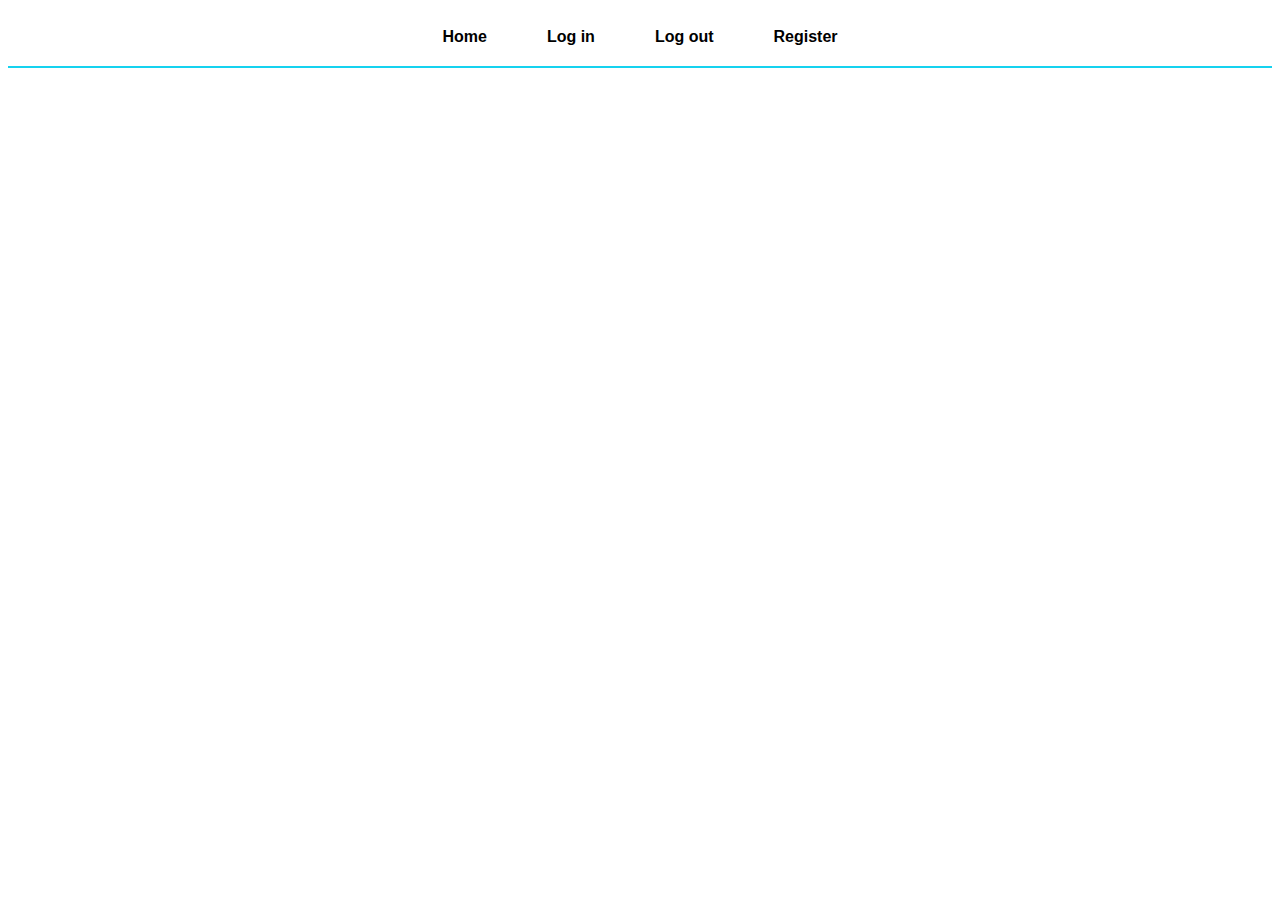
<file: index.html>
<!DOCTYPE html>
<html lang="en">
<head>
    <meta charset="UTF-8">
    <meta name="viewport" content="width=device-width, initial-scale=1.0">
    <title>Typing Master</title>
    <link rel="stylesheet" href="index.css">
</head>
<body>

    <div class="container">
        <nav>
            <ul>
                <li>Home</li>
                <li>Log in</li>
                <li>Log out</li>
                <li>Register</li>
            </ul>
        </nav>
    </div>
    
</body>
</html>
</file>
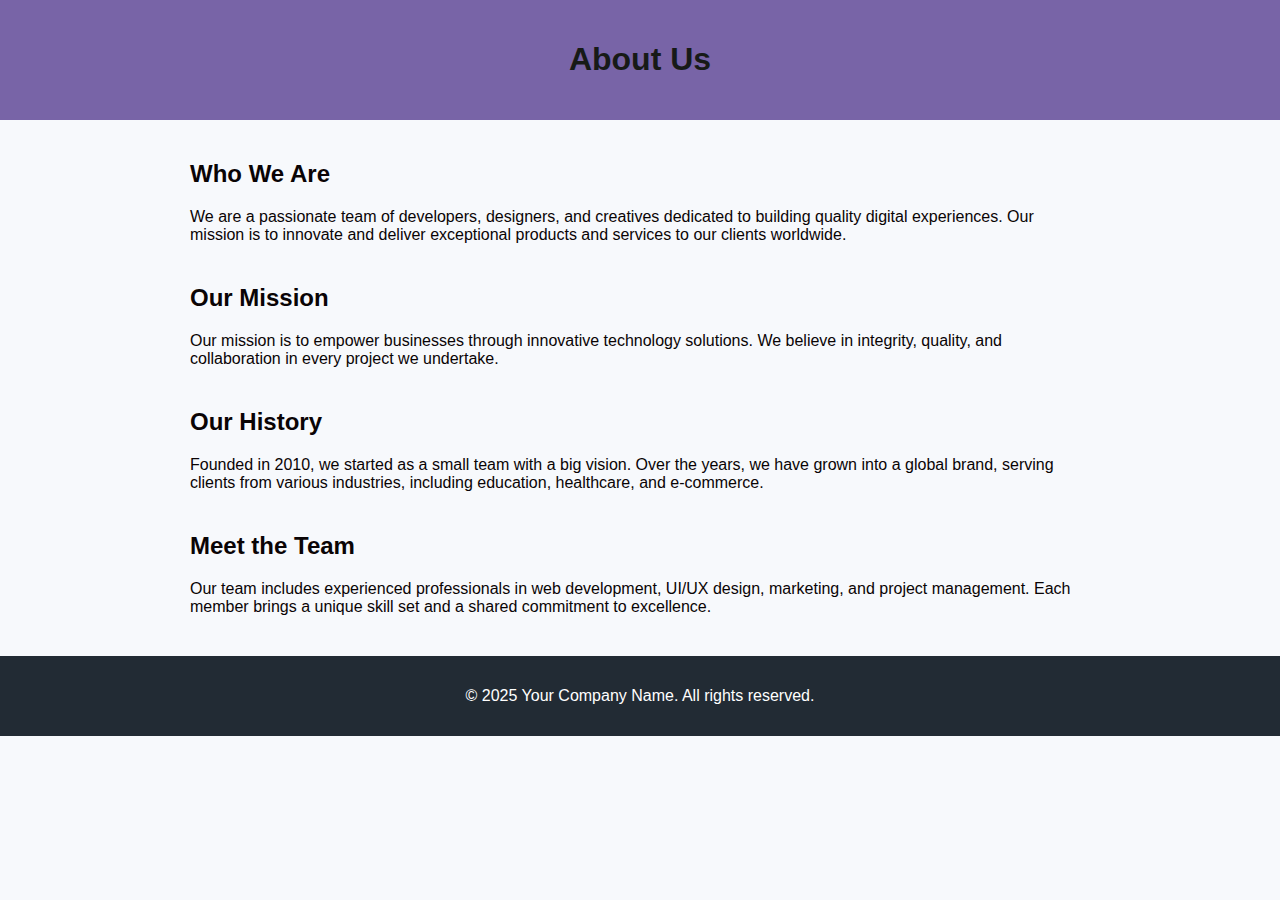
<file: AboutUs.html>
<!DOCTYPE html>
<html lang="en">
<head>
  <meta charset="UTF-8" />
  <meta name="viewport" content="width=device-width, initial-scale=1.0"/>
  <title>About Us</title>
  <style>
    body {
      font-family: Arial, sans-serif;
      margin: 0;
      padding: 0;
      background-color: #f7f9fc;
      color: #0a0405;
    }
    header {
      background-color: #7864a7;
      color: white;
      padding: 20px 0;
      text-align: center;
    }
    main {
      max-width: 900px;
      margin: 40px auto;
      padding: 0 20px;
    }
    h1 {
      color: #171a17;
    }
    section {
      margin-bottom: 40px;
    }
    footer {
      background-color: #222b34;
      color: white;
      text-align: center;
      padding: 15px 0;
      position: relative;
      bottom: 0;
      width: 100%;
    }
  </style>
</head>
<body>

  <header>
    <h1>About Us</h1>
  </header>

  <main>
    <section>
      <h2>Who We Are</h2>
      <p>
        We are a passionate team of developers, designers, and creatives dedicated to building quality digital experiences.
        Our mission is to innovate and deliver exceptional products and services to our clients worldwide.
      </p>
    </section>

    <section>
      <h2>Our Mission</h2>
      <p>
        Our mission is to empower businesses through innovative technology solutions. We believe in integrity, quality, and collaboration in every project we undertake.
      </p>
    </section>

    <section>
      <h2>Our History</h2>
      <p>
        Founded in 2010, we started as a small team with a big vision. Over the years, we have grown into a global brand,
        serving clients from various industries, including education, healthcare, and e-commerce.
      </p>
    </section>

    <section>
      <h2>Meet the Team</h2>
      <p>
        Our team includes experienced professionals in web development, UI/UX design, marketing, and project management.
        Each member brings a unique skill set and a shared commitment to excellence.
      </p>
    </section>
  </main>

  <footer>
    <p>&copy; 2025 Your Company Name. All rights reserved.</p>
  </footer>

</body>
</html>
</file>
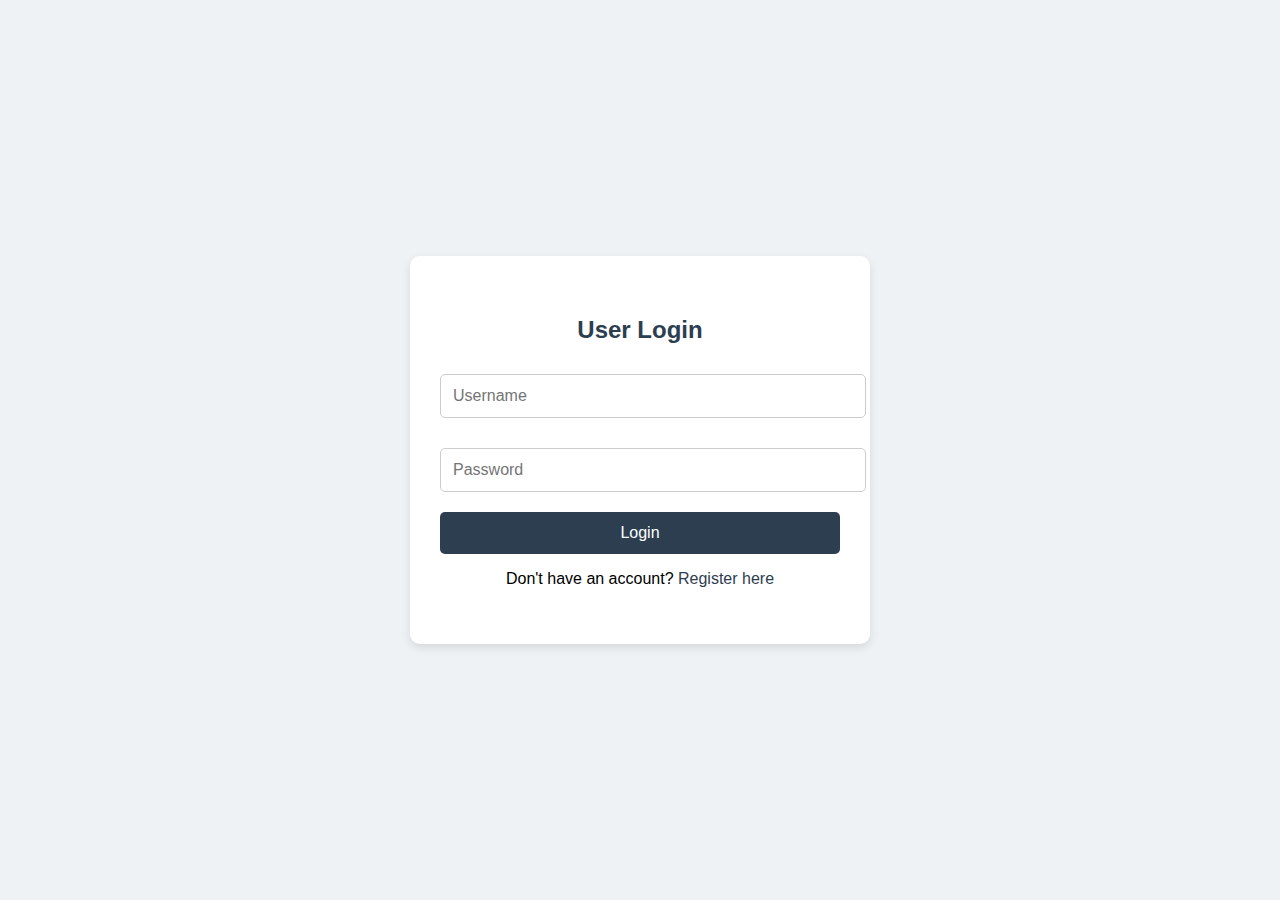
<file: UserLogin.html>
<!DOCTYPE html>
<html lang="en">
<head>
  <meta charset="UTF-8" />
  <meta name="viewport" content="width=device-width, initial-scale=1.0"/>
  <title>User Login</title>
  <style>
    body {
      font-family: Arial, sans-serif;
      background: #eef2f5;
      margin: 0;
      padding: 0;
      display: flex;
      height: 100vh;
      justify-content: center;
      align-items: center;
    }

    .login-container {
      background: white;
      padding: 40px 30px;
      border-radius: 10px;
      box-shadow: 0 4px 10px rgba(0,0,0,0.1);
      max-width: 400px;
      width: 100%;
    }

    h2 {
      margin-bottom: 20px;
      color: #2c3e50;
      text-align: center;
    }

    input[type="text"],
    input[type="password"] {
      width: 100%;
      padding: 12px;
      margin: 10px 0 20px;
      border: 1px solid #ccc;
      border-radius: 5px;
      font-size: 16px;
    }

    button {
      width: 100%;
      background-color: #2c3e50;
      color: white;
      border: none;
      padding: 12px;
      border-radius: 5px;
      font-size: 16px;
      cursor: pointer;
    }

    button:hover {
      background-color: #1a252f;
    }

    .register-link {
      text-align: center;
      margin-top: 15px;
    }

    .register-link a {
      color: #2c3e50;
      text-decoration: none;
    }

    .register-link a:hover {
      text-decoration: underline;
    }
  </style>
</head>
<body>

  <div class="login-container">
    <h2>User Login</h2>
    <form action="/login" method="post">
      <input type="text" name="username" placeholder="Username" required />
      <input type="password" name="password" placeholder="Password" required />
      <button type="submit">Login</button>
    </form>
    <div class="register-link">
      <p>Don't have an account? <a href="/register">Register here</a></p>
    </div>
  </div>

</body>
</html>
</file>
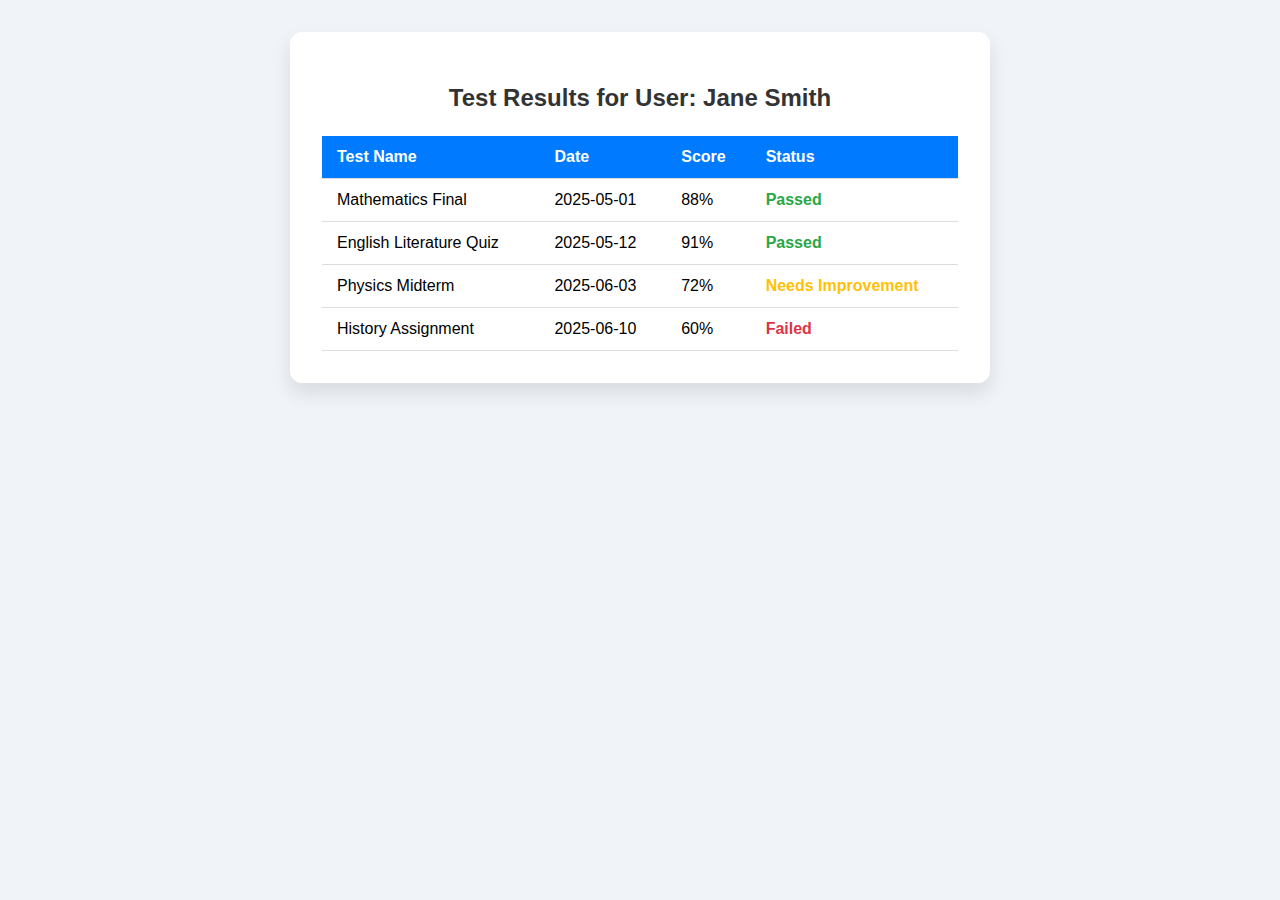
<file: ListResultUser/ListResult.html>
<!DOCTYPE html>
<html lang="en">
<head>
  <meta charset="UTF-8" />
  <meta name="viewport" content="width=device-width, initial-scale=1" />
  <title>User Test Results</title>
  <link rel="stylesheet" href="list.css" />
</head>
<body>

  <div class="container">
    <h2>Test Results for User: Jane Smith</h2>
    <table>
      <thead>
        <tr>
          <th>Test Name</th>
          <th>Date</th>
          <th>Score</th>
          <th>Status</th>
        </tr>
      </thead>
      <tbody>
        <tr>
          <td>Mathematics Final</td>
          <td>2025-05-01</td>
          <td>88%</td>
          <td class="status-passed">Passed</td>
        </tr>
        <tr>
          <td>English Literature Quiz</td>
          <td>2025-05-12</td>
          <td>91%</td>
          <td class="status-passed">Passed</td>
        </tr>
        <tr>
          <td>Physics Midterm</td>
          <td>2025-06-03</td>
          <td>72%</td>
          <td class="status-improve">Needs Improvement</td>
        </tr>
        <tr>
          <td>History Assignment</td>
          <td>2025-06-10</td>
          <td>60%</td>
          <td class="status-failed">Failed</td>
        </tr>
      </tbody>
    </table>
  </div>

</body>
</html>
</file>
<file: index.css>
nav ul {
    list-style: none;
    display: flex;
    justify-content: center;
    gap: 20px;
    padding: 10px 20px;
    margin: 0;

    background-color: white;
    border-bottom: 2px solid #15d2ef;
}

nav ul li {
    font-family: Arial, Helvetica, sans-serif;
    font-weight: 600;
    color: black;
    cursor: pointer;
    padding: 10px 20px;
    border-radius: 4px;
    transition: background-color 0.3s ease;
}

nav ul li:hover {
    background-color: #15d2ef;
    color: white;
}
</file>
<file: ListResultUser/list.css>
/* Reset */
* {
  box-sizing: border-box;
}

body {
  font-family: 'Segoe UI', Tahoma, Geneva, Verdana, sans-serif;
  background: #f0f4f8;
  margin: 0;
  padding: 2rem;
  display: flex;
  justify-content: center;
}

.container {
  background: white;
  max-width: 700px;
  width: 100%;
  padding: 2rem;
  border-radius: 12px;
  box-shadow: 0 10px 20px rgba(0,0,0,0.1);
}

h2 {
  text-align: center;
  margin-bottom: 1.5rem;
  color: #333;
}

table {
  width: 100%;
  border-collapse: collapse;
  font-size: 1rem;
}

thead {
  background-color: #007bff;
  color: white;
}

th, td {
  padding: 12px 15px;
  text-align: left;
  border-bottom: 1px solid #ddd;
}

tbody tr:hover {
  background-color: #f1faff;
}

.status-passed {
  color: #28a745;
  font-weight: 600;
}

.status-failed {
  color: #dc3545;
  font-weight: 600;
}

.status-improve {
  color: #ffc107;
  font-weight: 600;
}
</file>
